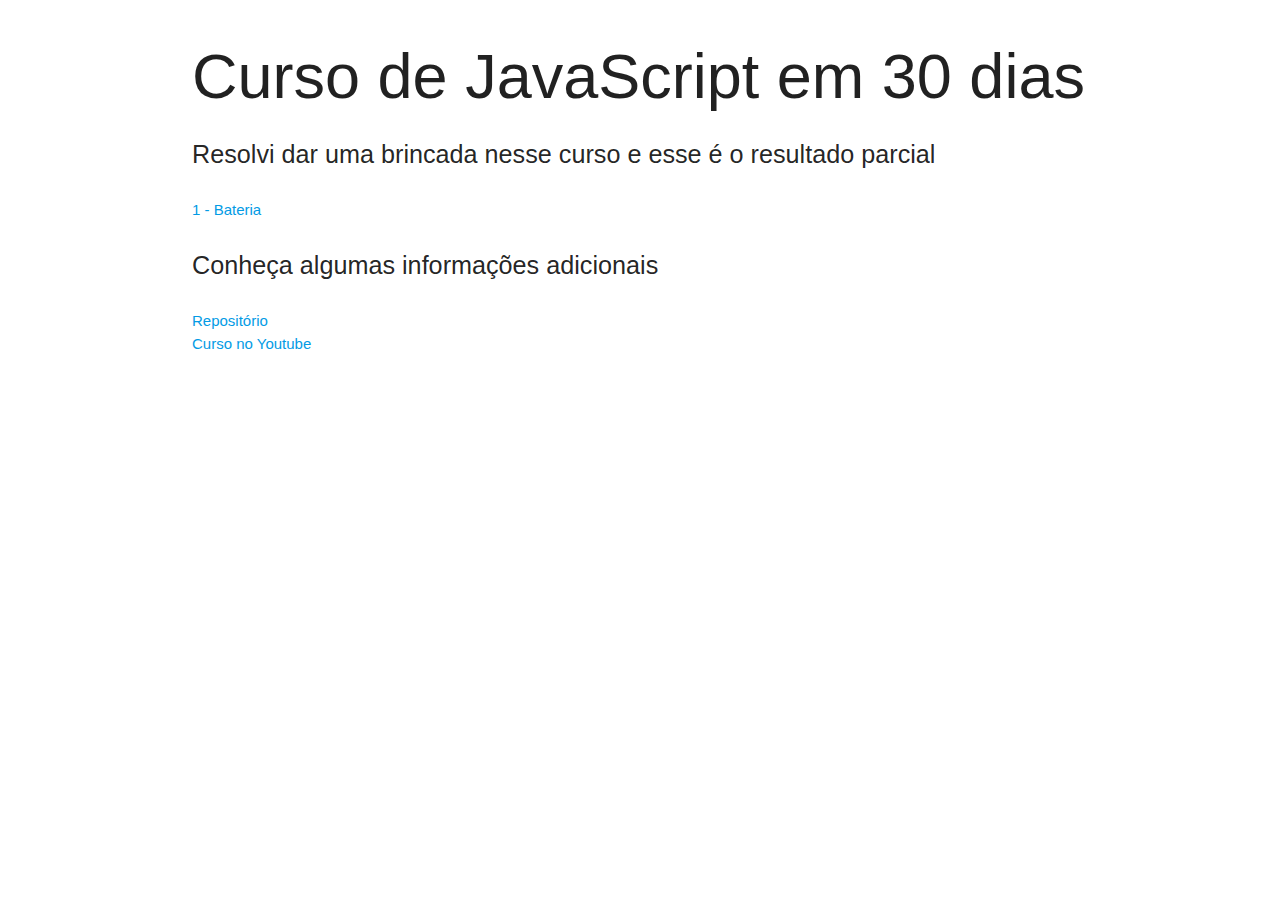
<file: index.html>
<!DOCTYPE html>
<html lang="pt-br">

<head>
	<meta charset="UTF-8">
	<meta name="viewport" content="width=device-width, initial-scale=1.0">
	<meta http-equiv="X-UA-Compatible" content="ie=edge">
	<!-- Compiled and minified CSS -->
	<link rel="stylesheet" href="https://cdnjs.cloudflare.com/ajax/libs/materialize/1.0.0/css/materialize.min.css">
	<title>JavaScript em 30 dias</title>
</head>

<body>
	<main class="container">
		<h1>Curso de JavaScript em 30 dias</h1>
		<p class="flow-text">Resolvi dar uma brincada nesse curso e esse é o resultado parcial</p>

		<ul>
			<li>
				<a href="https://eduardosoareszup.github.io/js-30/drum-kit/index.html">1 - Bateria</a>
			</li>
		</ul>
	</main>

	<div class="container">
		<p class="flow-text">
			Conheça algumas informações adicionais
		</p>

		<ul>
			<li>
				<a href="https://github.com/eduardosoareszup/js-30" target="_blank">Repositório</a>
			</li>
			<li>
				<a href="https://www.youtube.com/watch?v=VuN8qwZoego&list=PLu8EoSxDXHP6CGK4YVJhL_VWetA865GOH"
					target="_blank">Curso no Youtube</a>
			</li>
		</ul>

	</div>

	<!-- Compiled and minified JavaScript -->
	<script src="https://cdnjs.cloudflare.com/ajax/libs/materialize/1.0.0/js/materialize.min.js"></script>
</body>

</html>
</file>
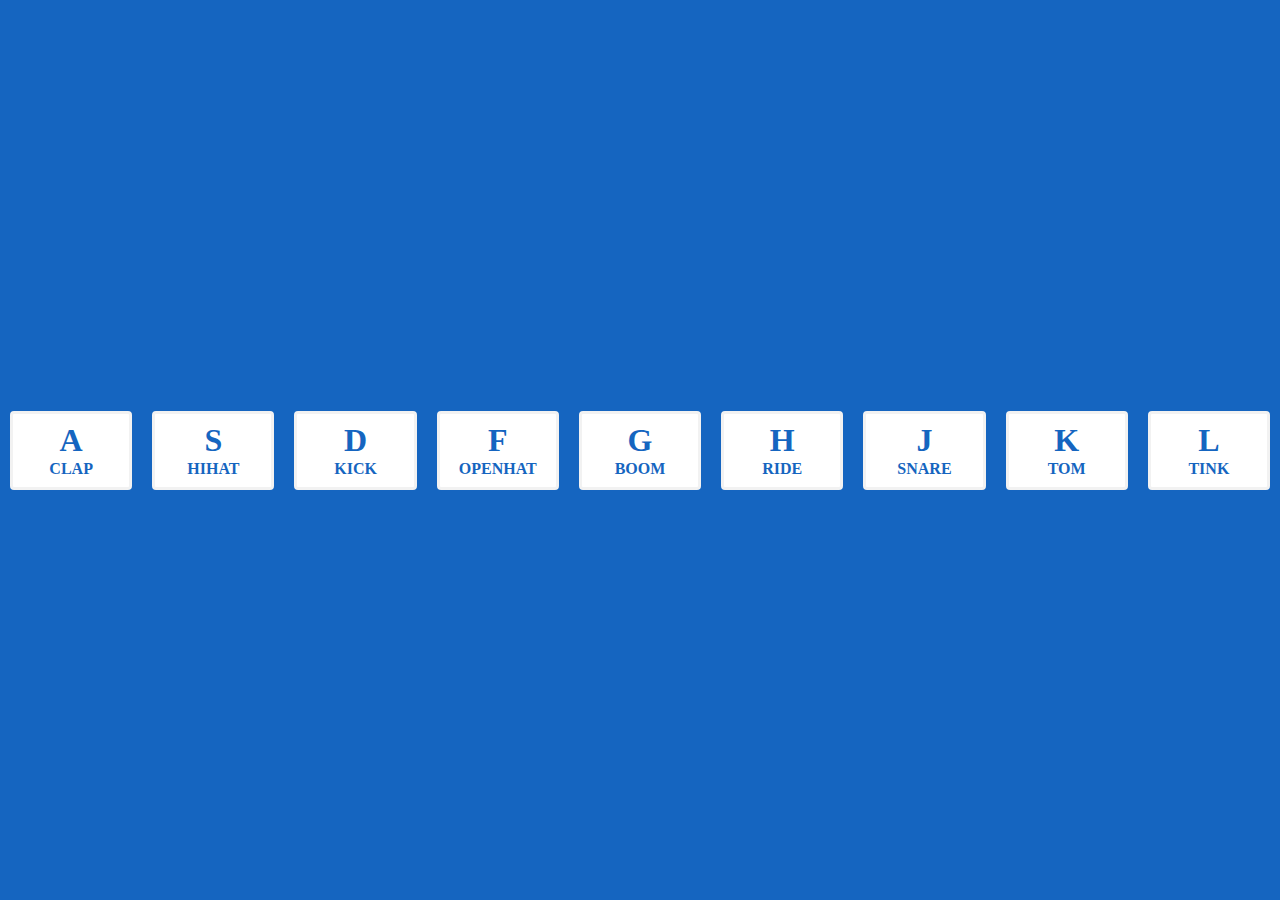
<file: drum-kit/index.html>
<!DOCTYPE html>
<html lang="pt-br">

<head>
  <meta charset="UTF-8">
  <meta name="viewport" content="width=device-width, initial-scale=1.0">
  <meta http-equiv="X-UA-Compatible" content="ie=edge">
  <link rel="stylesheet" href="styles/index.min.css">
  <title>Kit de Bateria</title>
</head>

<body>
  <div class="drum-kit">
    <div data-key="65" class="keys" onclick="clickKey('a')">
      <div class="main-key">
        A
      </div>
      <div class="help-key">
        Clap
      </div>
    </div>
    <div data-key="83" class="keys" onclick="clickKey('s')">
      <div class="main-key">
        S
      </div>
      <div class="help-key">
        Hihat
      </div>
    </div>
    <div data-key="68" class="keys" onclick="clickKey('d')">
      <div class="main-key">
        D
      </div>
      <div class="help-key">
        kick
      </div>
    </div>
    <div data-key="70" class="keys" onclick="clickKey('f')">
      <div class="main-key">
        F
      </div>
      <div class="help-key">
        openhat
      </div>
    </div>
    <div data-key="71" class="keys" onclick="clickKey('g')">
      <div class="main-key">
        G
      </div>
      <div class="help-key">
        boom
      </div>
    </div>
    <div data-key="72" class="keys" onclick="clickKey('h')">
      <div class="main-key">
        H
      </div>
      <div class="help-key">
        ride
      </div>
    </div>
    <div data-key="74" class="keys" onclick="clickKey('j')">
      <div class="main-key">
        J
      </div>
      <div class="help-key">
        snare
      </div>
    </div>
    <div data-key="75" class="keys" onclick="clickKey('k')">
      <div class="main-key">
        K
      </div>
      <div class="help-key">
        tom
      </div>
    </div>
    <div data-key="76" class="keys" onclick="clickKey('l')">
      <div class="main-key">
        L
      </div>
      <div class="help-key">
        tink
      </div>
    </div>
  </div>

  <audio data-key="65" src="sounds/clap.wav"></audio>
  <audio data-key="83" src="sounds/hihat.wav"></audio>
  <audio data-key="68" src="sounds/kick.wav"></audio>
  <audio data-key="70" src="sounds/openhat.wav"></audio>
  <audio data-key="71" src="sounds/boom.wav"></audio>
  <audio data-key="72" src="sounds/ride.wav"></audio>
  <audio data-key="74" src="sounds/snare.wav"></audio>
  <audio data-key="75" src="sounds/tom.wav"></audio>
  <audio data-key="76" src="sounds/tink.wav"></audio>
  <script src="scripts/index.js"></script>
</body>
</html>
</file>
<file: drum-kit/styles/index.min.css>
html,body,div,span,applet,object,iframe,h1,h2,h3,h4,h5,h6,p,blockquote,pre,a,abbr,acronym,address,big,cite,code,del,dfn,em,img,ins,kbd,q,s,samp,small,strike,strong,sub,sup,tt,var,b,u,i,center,dl,dt,dd,ol,ul,li,fieldset,form,label,legend,table,caption,tbody,tfoot,thead,tr,th,td,article,aside,canvas,details,embed,figure,figcaption,footer,header,hgroup,menu,nav,output,ruby,section,summary,time,mark,audio,video{margin:0;padding:0;border:0;font-size:100%;font:inherit;vertical-align:baseline}article,aside,details,figcaption,figure,footer,header,hgroup,menu,nav,section{display:block}body{line-height:1}ol,ul{list-style:none}blockquote,q{quotes:none}blockquote:before,blockquote:after,q:before,q:after{content:"";content:none}table{border-collapse:collapse;border-spacing:0}body{background:#1565c0;background-size:cover;min-width:100vw;min-height:100vh}.drum-kit{display:flex;justify-content:center;align-items:center;height:100vh}.keys{flex:1;display:flex;justify-content:center;flex-wrap:wrap;background:#fff;border:3px solid #f2f2f2;border-radius:4px;padding:10px;margin-left:10px;margin-right:10px;cursor:pointer}.keys .main-key{font-size:2rem;color:#1565c0;font-weight:bold;width:100%;text-align:center}.keys .help-key{width:100%;text-align:center;color:#1565c0;text-transform:uppercase;margin-top:5px;font-weight:bold}.keys:hover{background:#cecece;border:3px solid #aaa}/*# sourceMappingURL=index.min.css.map */
</file>
